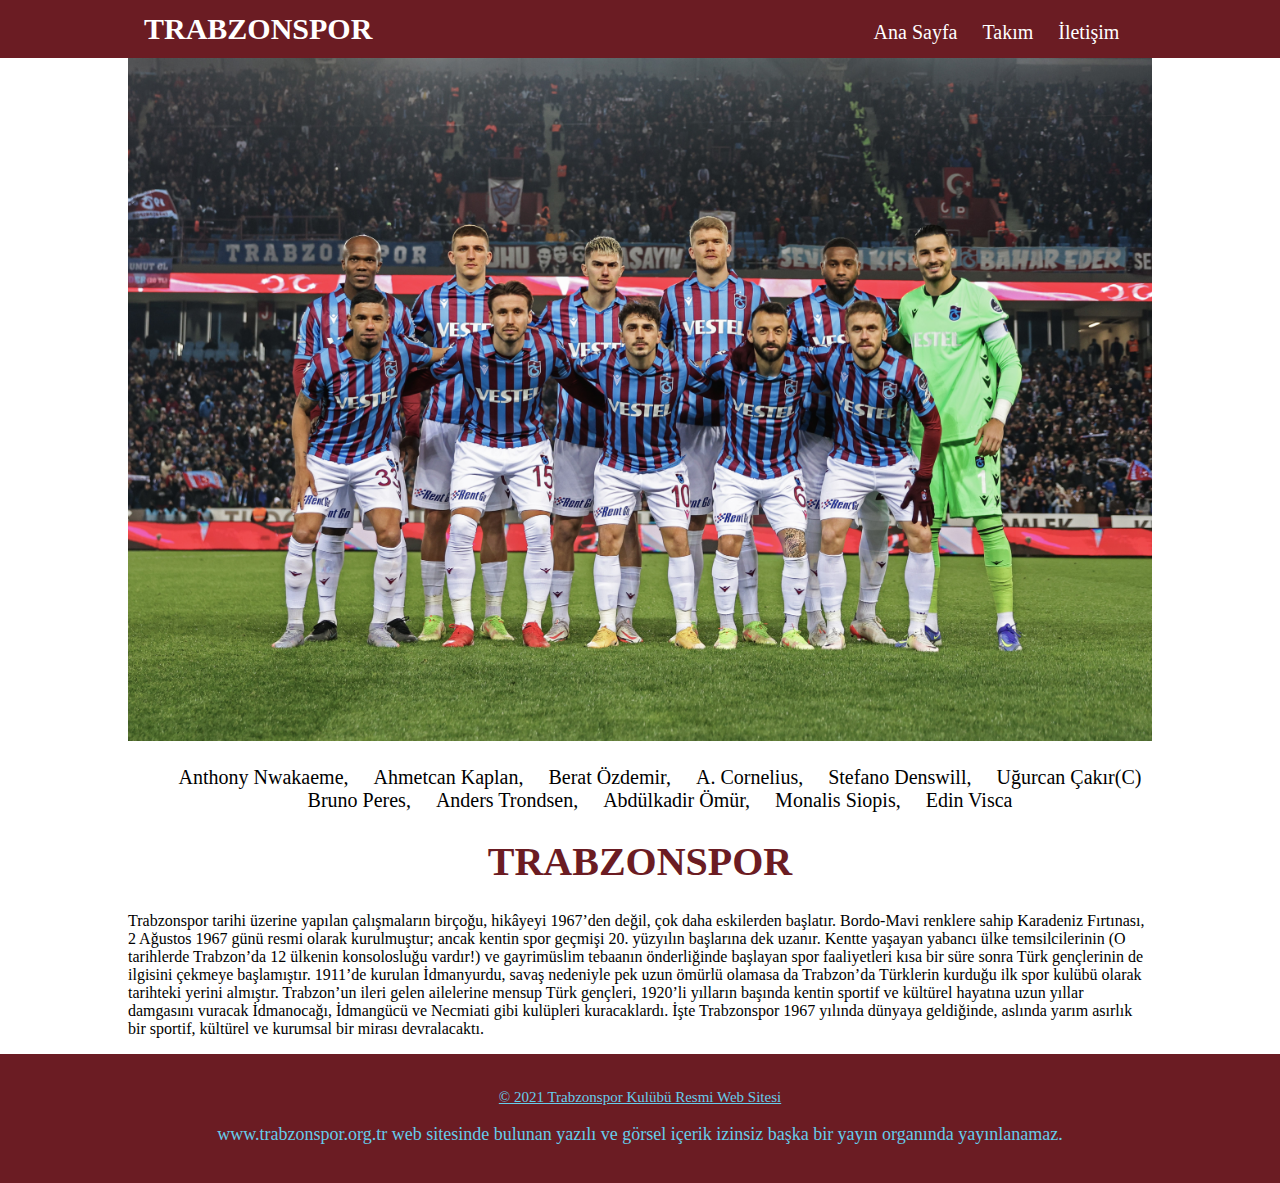
<file: index.html>
<!DOCTYPE html>
<html lang="en">
<head>
    <meta charset="UTF-8">
    <meta http-equiv="X-UA-Compatible" content="IE=edge">
    <meta name="viewport" content="width=device-width, initial-scale=1.0">
    <title>Ana Sayfa | Trabzonspor</title>
    <link rel="stylesheet" href="style.css">
</head>
<body>
    <!-- Header Start -->
    <header class="main-header">
        <div class="container" id="main-nav">
            <a class="main-header_logo" href="index.html">TRABZONSPOR</a>
            <nav class="main-nav">
                <ul class="main-nav__items">
                    <li class="main-nav__item"><a href="index.html">Ana Sayfa</a></li>
                    <li class="main-nav__item"><a href="team.html">Takım</a></li>
                    <li class="main-nav__item"><a href="contact.html">İletişim</a></li>
                </ul>
            </nav>
        </div>
    </header>
    <!-- Header end -->

    <!-- content Start  -->
    <section>
        <div class="container">
            <img width="1000px" src="img/ts-ilk11.jpg" alt="ts-ilk11">
            <div class="teamlist">
                <ul class="first11">
                    <li class="first11_val">Anthony Nwakaeme,</li>
                    <li class="first11_val">Ahmetcan Kaplan,</li>
                    <li class="first11_val">Berat Özdemir,</li>
                    <li class="first11_val">A. Cornelius,</li>
                    <li class="first11_val">Stefano Denswill,</li>
                    <li class="first11_val">Uğurcan Çakır(C)</li><br>
                    <li class="first11_val">Bruno Peres,</li>
                    <li class="first11_val">Anders Trondsen,</li>
                    <li class="first11_val">Abdülkadir Ömür,</li>
                    <li class="first11_val">Monalis Siopis,</li>
                    <li class="first11_val">Edin Visca</li>
                </ul>
            </div>
            <div class="explanation">
                <h1>TRABZONSPOR</h1>
                <p>Trabzonspor tarihi üzerine yapılan çalışmaların birçoğu, hikâyeyi 1967’den değil, çok daha eskilerden başlatır. Bordo-Mavi renklere sahip Karadeniz Fırtınası, 2 Ağustos 1967 günü resmi olarak kurulmuştur; ancak kentin spor geçmişi 20. yüzyılın başlarına dek uzanır. Kentte yaşayan yabancı ülke temsilcilerinin (O tarihlerde Trabzon’da 12 ülkenin konsolosluğu vardır!) ve gayrimüslim tebaanın önderliğinde başlayan spor faaliyetleri kısa bir süre sonra Türk gençlerinin de ilgisini çekmeye başlamıştır. 1911’de kurulan İdmanyurdu, savaş nedeniyle pek uzun ömürlü olamasa da Trabzon’da Türklerin kurduğu ilk spor kulübü olarak tarihteki yerini almıştır. Trabzon’un ileri gelen ailelerine mensup Türk gençleri, 1920’li yılların başında kentin sportif ve kültürel hayatına uzun yıllar damgasını vuracak İdmanocağı, İdmangücü ve Necmiati gibi kulüpleri kuracaklardı. İşte Trabzonspor 1967 yılında dünyaya geldiğinde, aslında yarım asırlık bir sportif, kültürel ve kurumsal bir mirası devralacaktı.</p>
            </div>
        </div>
    </section>
    <!-- content end -->
    <footer>
        <div class="container">
            <p class="bir">© 2021 Trabzonspor Kulübü Resmi Web  Sitesi</p>
            <p class="iki">www.trabzonspor.org.tr web sitesinde bulunan yazılı ve görsel içerik izinsiz
            başka bir yayın organında yayınlanamaz.</p>
        </div>
    </footer>
</body>
</html>
</file>
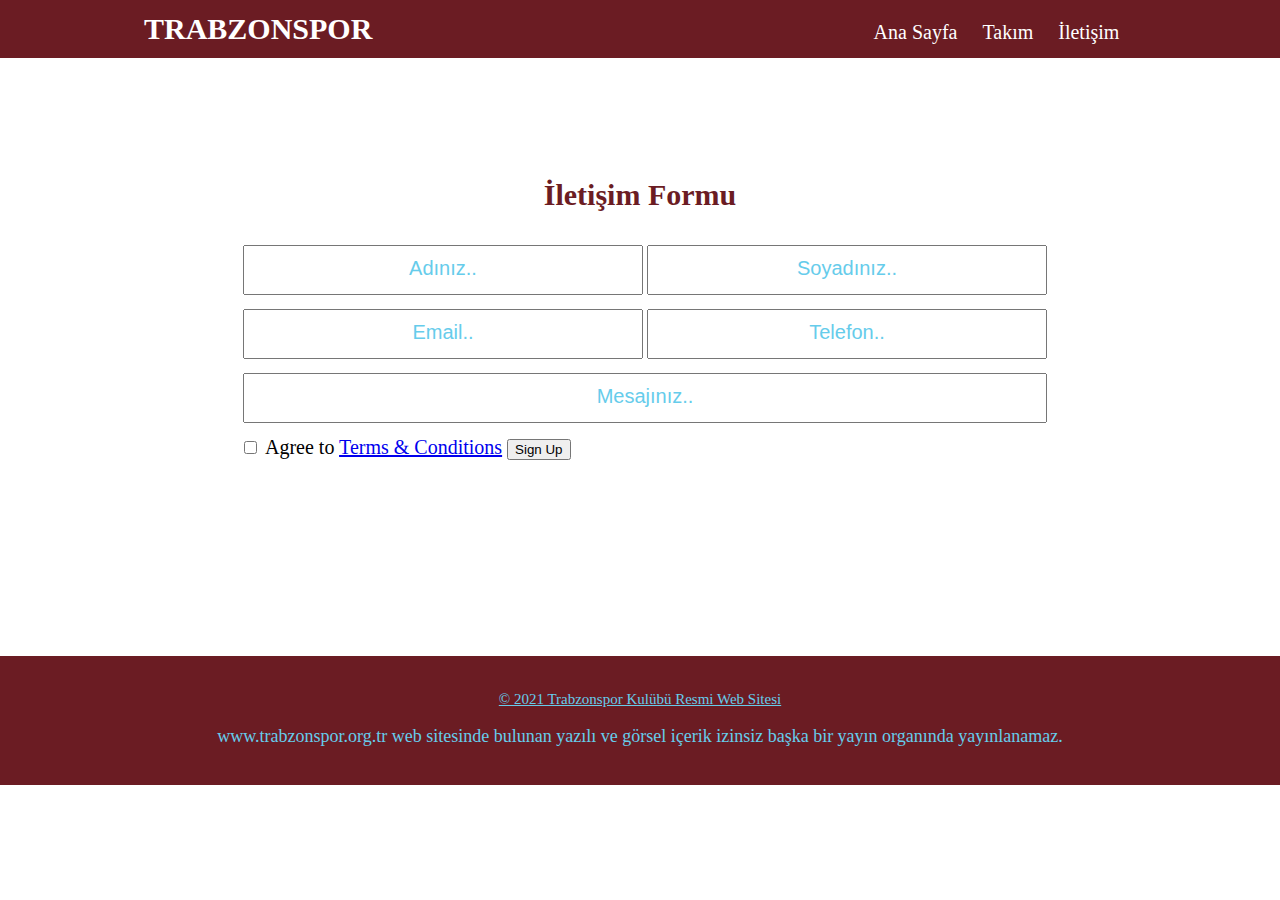
<file: contact.html>
<!DOCTYPE html>
<html lang="en">
<head>
    <meta charset="UTF-8">
    <meta http-equiv="X-UA-Compatible" content="IE=edge">
    <meta name="viewport" content="width=device-width, initial-scale=1.0">
    <title>Takım | Trabzonspor </title>
    <link rel="stylesheet" href="style.css">
</head>
<body>
     <!-- Header Start -->
     <header class="main-header">
        <div class="container" id="main-nav">
            <a class="main-header_logo" href="index.html">TRABZONSPOR</a>
            <nav class="main-nav">
                <ul class="main-nav__items">
                    <li class="main-nav__item"><a href="index.html">Ana Sayfa</a></li>
                    <li class="main-nav__item"><a href="team.html">Takım</a></li>
                    <li class="main-nav__item"><a href="contact.html">İletişim</a></li>
                </ul>
            </nav>
        </div>
    </header>
    <!-- Header end -->

    <!-- Form Start -->
    <main class="signup-page">
        <h1 class="signup-title">İletişim Formu</h1>
        <form action="" class="signup-form">
            <table>
                <tbody>
                    <tr>
                        <td><input type="text" id="firstname" placeholder="Adınız.."></td>
                        <td><input type="text" id="lastname" placeholder="Soyadınız.."></td>
                    </tr>
                    <tr>
                        <td><input type="email" id="email" placeholder="Email.."></td>
                        <td><input type="tel" id="tel" placeholder="Telefon.."></td>
                    </tr>
                    
                    <tr>
                        <td colspan="2"><input type="text" placeholder="Mesajınız.." id="message"></td>
                        
                    </tr>
                </tbody>
            </table>
            <input type="checkbox" id="agree-terms">
            <label for="agree-terms">Agree to
                <a href="#">Terms &amp; Conditions </a>
            </label>

            <button type="submit" class="btn btn-primary">Sign Up</button>
        </form>
    </main>
    <!-- Form End -->

    <!-- Footer Start -->
    <footer>
        <div class="container">
            <p class="bir">© 2021 Trabzonspor Kulübü Resmi Web  Sitesi</p>
            <p class="iki">www.trabzonspor.org.tr web sitesinde bulunan yazılı ve görsel içerik izinsiz
            başka bir yayın organında yayınlanamaz.</p>
        </div>
    </footer>
    <!-- Footer End -->
</body>
</html>
</file>
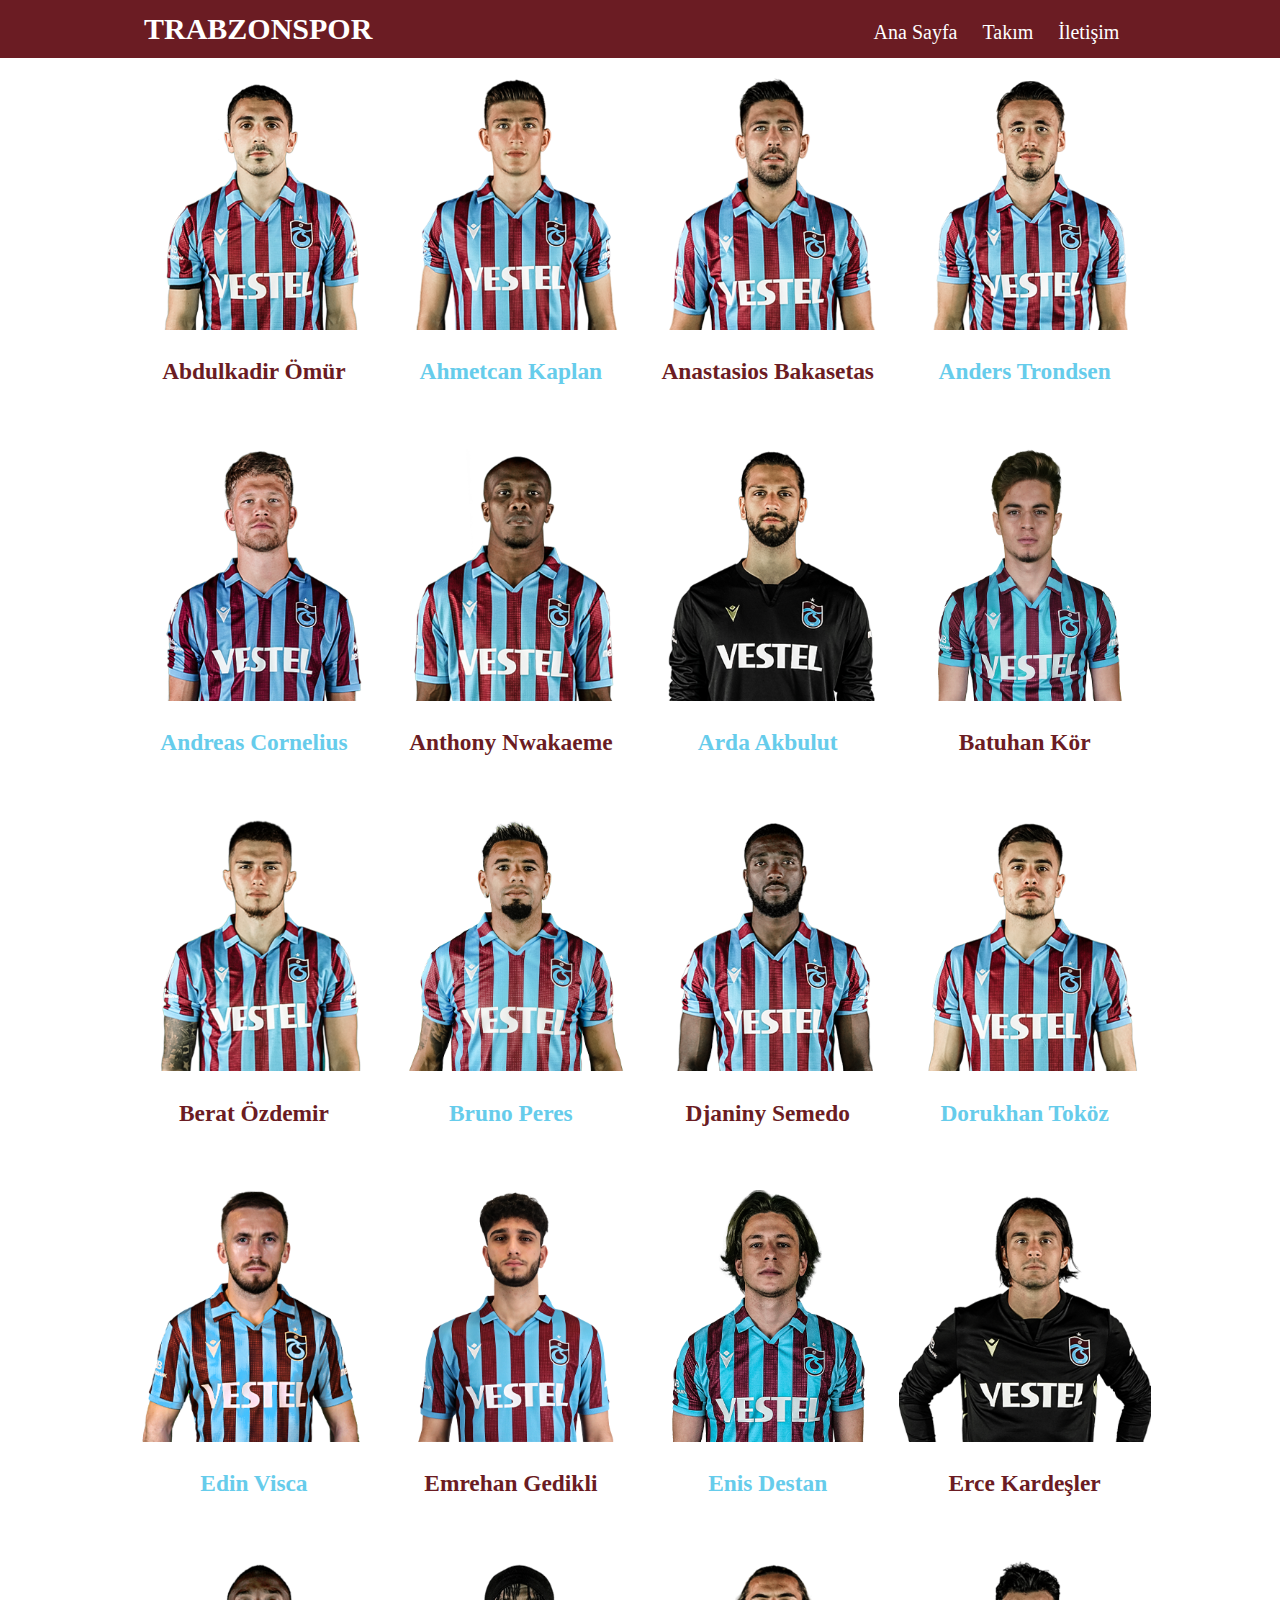
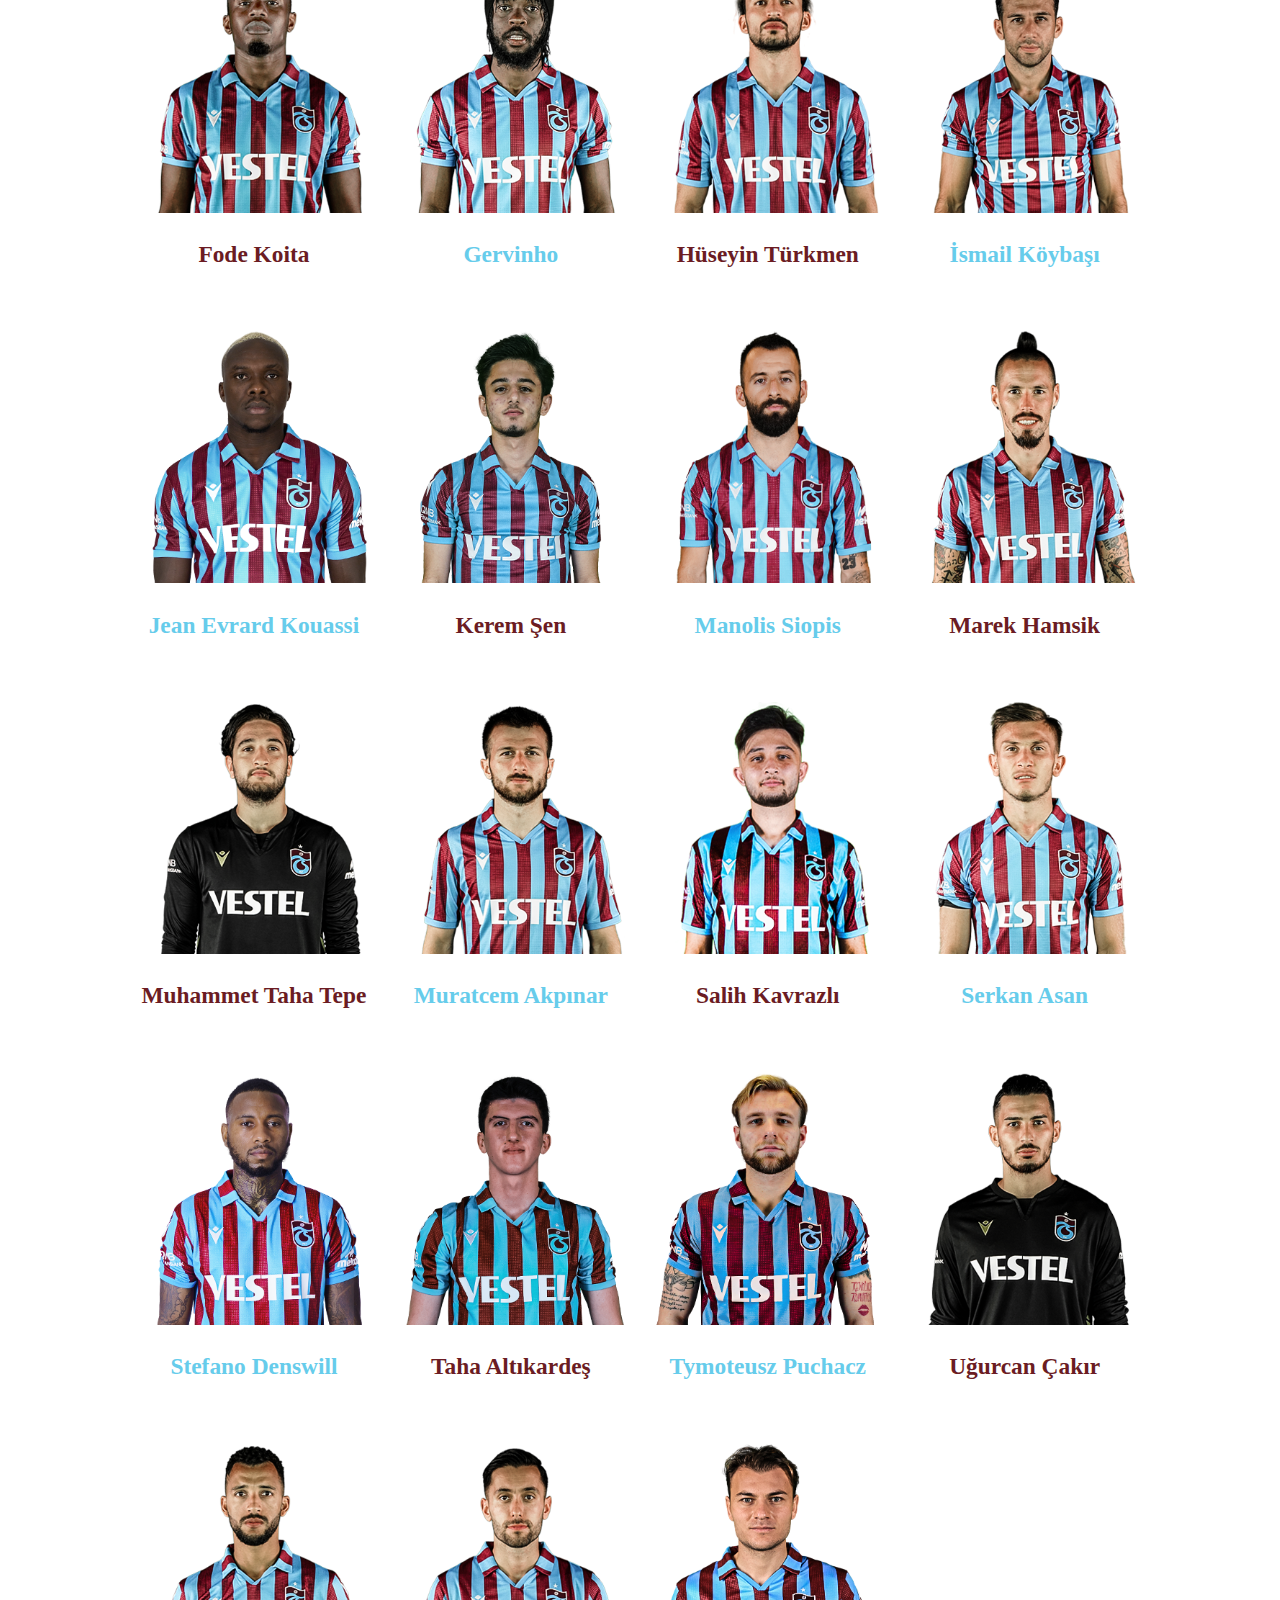
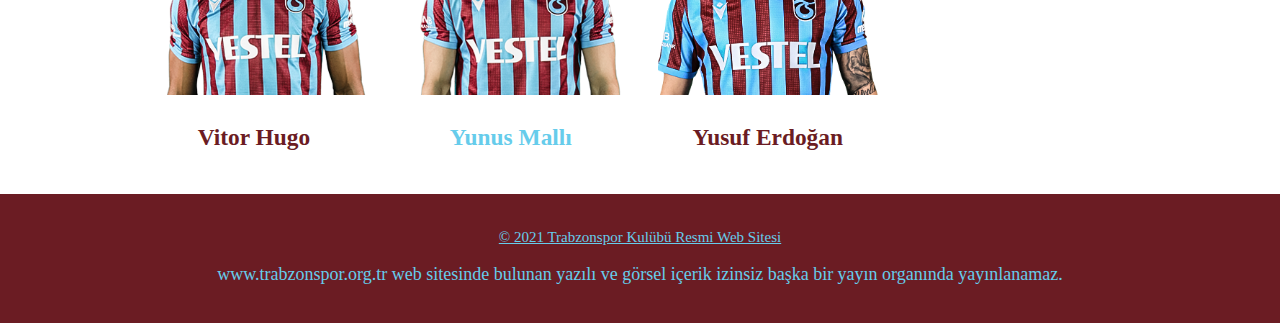
<file: team.html>
<!DOCTYPE html>
<html lang="en">
<head>
    <meta charset="UTF-8">
    <meta http-equiv="X-UA-Compatible" content="IE=edge">
    <meta name="viewport" content="width=device-width, initial-scale=1.0">
    <title>Takım | Trabzonspor </title>
    <link rel="stylesheet" href="style.css">

</head>
<body>
     <!-- Header Start -->
     <header class="main-header">
        <div class="container" id="main-nav">
            <a class="main-header_logo" href="index.html">TRABZONSPOR</a>
            <nav class="main-nav">
                <ul class="main-nav__items">
                    <li class="main-nav__item"><a href="index.html">Ana Sayfa</a></li>
                    <li class="main-nav__item"><a href="team.html">Takım</a></li>
                    <li class="main-nav__item"><a href="contact.html">İletişim</a></li>
                </ul>
            </nav>
        </div>
    </header>
    <!-- Header end -->

    
    <section class="players">
        <div class="container">
            <div class="col-4 claret">
                <img src="img/abdulkadir-omur.png" alt="abdulkadiromur">
                <h3>Abdulkadir Ömür</h3>
            </div>
            <div class="col-4 blue">
                <img src="img/ahmetcan-kaplan.png" alt="ak">
                <h3>Ahmetcan Kaplan</h3>
            </div>
            <div class="col-4 claret">
                <img src="img/anastasios-bakasetas.png" alt="ab">
                <h3>Anastasios Bakasetas</h3>
            </div>
            <div class="col-4 blue">
                <img src="img/anders-trondsen.png" alt="at">
                <h3>Anders Trondsen</h3>
            </div>
            <div class="col-4 blue">
                <img src="img/andreas-cornelius.png" alt="ac">
                <h3>Andreas Cornelius</h3>
            </div>
            <div class="col-4 claret">
                <img src="img/anthony-nwakaeme.png" alt="an">
                <h3>Anthony Nwakaeme</h3>
            </div>
            <div class="col-4 blue">
                <img src="img/arda-akbulut.png" alt="aa">
                <h3>Arda Akbulut</h3>
            </div>
            <div class="col-4 claret">
                <img src="img/batuhan-kor.png" alt="bk">
                <h3>Batuhan Kör</h3>
            </div>
            <div class="col-4 claret">
                <img src="img/berat-ozdemirpng.png" alt="bo">
                <h3>Berat Özdemir</h3>
            </div>
            <div class="col-4 blue">
                <img src="img/bruno-peres.png" alt="bp">
                <h3>Bruno Peres</h3>
            </div>
            <div class="col-4 claret">
                <img src="img/djaniny-semedo.png" alt="ds">
                <h3>Djaniny Semedo</h3>
            </div>
            <div class="col-4 blue">
                <img src="img/dorukhan-tokoz.png" alt="dt">
                <h3>Dorukhan Toköz</h3>    
            </div>
            <div class="col-4 blue">
                <img src="img/edin-visca.png" alt="ev">
                <h3>Edin Visca</h3>    
            </div>
            <div class="col-4 claret">
                <img src="img/emrehan-gedikli.png" alt="eg">
                <h3>Emrehan Gedikli</h3>    
            </div>
            <div class="col-4 blue">
                <img src="img/enis-destan.png" alt="ed">
                <h3>Enis Destan</h3>    
            </div> 
            <div class="col-4 claret">
                <img src="img/erce-kardesler.png" alt="ek">
                <h3>Erce Kardeşler</h3>    
            </div> 
            <div class="col-4 claret">
                <img src="img/fode-koita.png" alt="fk">
                <h3>Fode Koita</h3>    
            </div> 
            <div class="col-4 blue">
                <img src="img/gervinho.png" alt="g">
                <h3>Gervinho</h3>    
            </div>
            <div class="col-4 claret">
                <img src="img/huseyin-turkmen.png" alt="ht4">
                <h3>Hüseyin Türkmen</h3>    
            </div>
            <div class="col-4 blue">
                <img src="img/ismail-koybasi.png" alt="ik">
                <h3>İsmail Köybaşı</h3>    
            </div>
            <div class="col-4 blue">
                <img src="img/jean-evrard-kouassi.png" alt="jek">
                <h3>Jean Evrard Kouassi</h3>    
            </div>
            <div class="col-4 claret">
                <img src="img/kerem-sen.png" alt="kş">
                <h3>Kerem Şen</h3>    
            </div>
            <div class="col-4 blue">
                <img src="img/manolis-siopispng.png" alt="ms">
                <h3>Manolis Siopis</h3>    
            </div> 
            <div class="col-4 claret">
                <img src="img/marek-hamsik.png" alt="mh">
                <h3>Marek Hamsik</h3>    
            </div> 
            <div class="col-4 claret">
                <img src="img/muhammet-taha-tepe.png" alt="mtt">
                <h3>Muhammet Taha Tepe</h3>
            </div>
            <div class="col-4 blue">
                <img src="img/murat-cem-akpinar.png" alt="ma">
                <h3>Muratcem Akpınar</h3>    
            </div>
            <div class="col-4 claret">
                <img src="img/salih-kavrazli.png" alt="sk">
                <h3>Salih Kavrazlı</h3>    
            </div>
            <div class="col-4 blue">
                <img src="img/serkan-asan.png" alt="sa">
                <h3>Serkan Asan</h3>    
            </div>
            <div class="col-4 blue">
                <img src="img/stefano-denswil.png" alt="sd">
                <h3>Stefano Denswill</h3>    
            </div>
            <div class="col-4 claret">
                <img src="img/taha-altikardes.png" alt="ta">
                <h3>Taha Altıkardeş</h3>    
            </div>
            <div class="col-4 blue">
                <img src="img/puchacz.png" alt="tp">
                <h3>Tymoteusz Puchacz</h3>    
            </div>
            <div class="col-4 claret">
                <img src="img/ugurcan-cakir.png" alt="uç">
                <h3>Uğurcan Çakır</h3>    
            </div>
            <div class="col-4 claret">
                <img src="img/vitor-hugo.png" alt="vh">
                <h3>Vitor Hugo</h3>    
            </div>
            <div class="col-4 blue">
                <img src="img/yunus-malli.png" alt="ym">
                <h3>Yunus Mallı</h3>    
            </div>
            <div class="col-4 claret">
                <img src="img/yusuf-erdogan.png" alt="ye">
                <h3>Yusuf Erdoğan</h3>    
            </div>
    </section>
    <footer>
        <div class="container">
            <p class="bir">© 2021 Trabzonspor Kulübü Resmi Web  Sitesi</p>
            <p class="iki">www.trabzonspor.org.tr web sitesinde bulunan yazılı ve görsel içerik izinsiz
            başka bir yayın organında yayınlanamaz.</p>
        </div>
    </footer>
</body>
</html>
</file>
<file: style.css>
* {
    box-sizing: border-box;
}

html {
    font-size: 62.5%;
}

body {
    font-size: 2rem;
    margin: 0;
}

.container {
    width: 80%;
    margin: auto;
}

.main-header {
    background-color: #6B1C23;
    padding: 1.2rem 2rem;
    width: 100%;
    top: 0;
}

.main-header_logo {
    color: #fff;
    text-decoration: none;
    font-weight: bold;
    font-size: 30px;
}

.main-nav {
    display: inline-block;
    text-align: right;
    width: calc(100% - 24rem);
}

.main-nav__items {
    list-style: none;
    margin: 0;
    padding: 0;
}

.main-nav__item {
    display: inline-block;
    margin: 0 1rem;
}

.main-nav__item a {
    text-decoration: none;
    color: #fff;
}

div img{
    width:100%
    ;
}

footer {
    background-color: #6B1C23;
}

footer div {
    padding: 20px;
}

.bir {
    text-decoration: underline;
    font-size: 15px;
    color: #66CCEB;
    text-align: center;
}

.iki {
    text-align: center;
    font-size: 18px;
    color: #66CCEB;
}

.explanation h1 {
    text-align: center;
    color:#6B1C23;
}

.explanation p {
    font-size: 16px;
}

.col-4 {
    display: inline-block;
    width: 24.6%;
    text-align: center;
    margin: 20px 0;
}

.claret {
    color : #6B1C23
}

.blue {
  color:  #66CCEB ;
}

.team-list {
    display: inline-block;
    text-align: center;
}

.first11 {
    text-align: center;

}

.first11_val {
    display: inline-block;
    margin: 0 1rem;
}


.signup-page {
    padding-top: 100px;
    padding-bottom: 120px;
}

.signup-title {
    text-align: center;
    font-size: 30px;
    color: #6B1C23;
}

.signup-form {
    width: 800px;
    margin: auto;
    margin-bottom: 50px;
}

.signup-form label,
.signup-form input:not([type="checkbox"]) /*signup-form classı altındaki input etiketilerinden type'ı checkbox olmayanlara etki edecek css özelliklerinin yazılması için kullanılır */ {
    display: block;
    width: 400px;
    height: 50px;
    margin-top: 10px;
}
.signup-form #message {
    width: 100%;
}

::placeholder { 
    color: #66CCEB;
    opacity: 1;
    text-align: center;
    font-size: 20px;
}

.signup-form input[type="checkbox"],
.signup-form input[type="checkbox"] + label {
    display: inline-block;
    width: auto;
}
</file>
